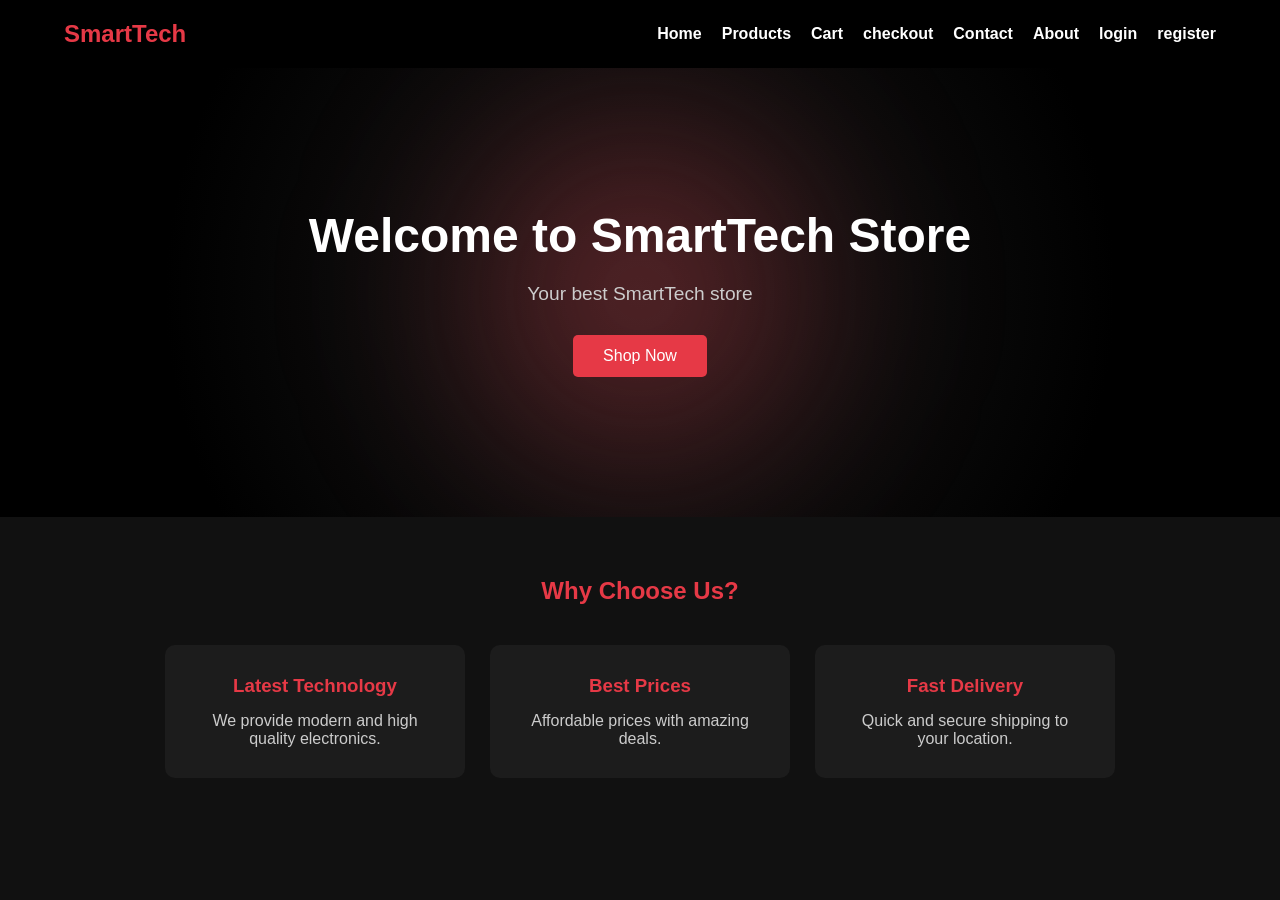
<file: index.html>
<!DOCTYPE html>
<html>
<head>
    <meta name="viewport" content="width=device-width, initial-scale=1.0">
    <title>SmartTech Home</title>
    <link rel="stylesheet" href="index.css">
</head>
<body>

<nav>
  <div class="nav-container">
      <h2>SmartTech</h2>
      <ul>
          <li><a href="index.html">Home</a></li>
          <li><a href="products.html">Products</a></li>
          <li><a href="cart.html">Cart</a></li>
          <li><a href="checkout.html">checkout</a></li>
          <li><a href="contact.html">Contact</a></li>
          <li><a href="about.html">About</a></li>
          <li><a href="login.html">login </a></li> 
          <li><a href="register.html">register</a></li>
      </ul>
  </div>
</nav>

<section class="hero">
    <h1>Welcome to SmartTech Store</h1>
    <p>Your best SmartTech store</p>
    <a href="products.html">
        <button>Shop Now</button>
    </a>
</section>

<section class="features">
    <h2>Why Choose Us?</h2>
    <div class="feature-grid">
        <div class="feature">
            <h3>Latest Technology</h3>
            <p>We provide modern and high quality electronics.</p>
        </div>
        <div class="feature">
            <h3>Best Prices</h3>
            <p>Affordable prices with amazing deals.</p>
        </div>
        <div class="feature">
            <h3>Fast Delivery</h3>
            <p>Quick and secure shipping to your location.</p>
        </div>
    </div>
</section>
</body>
</html>
</file>
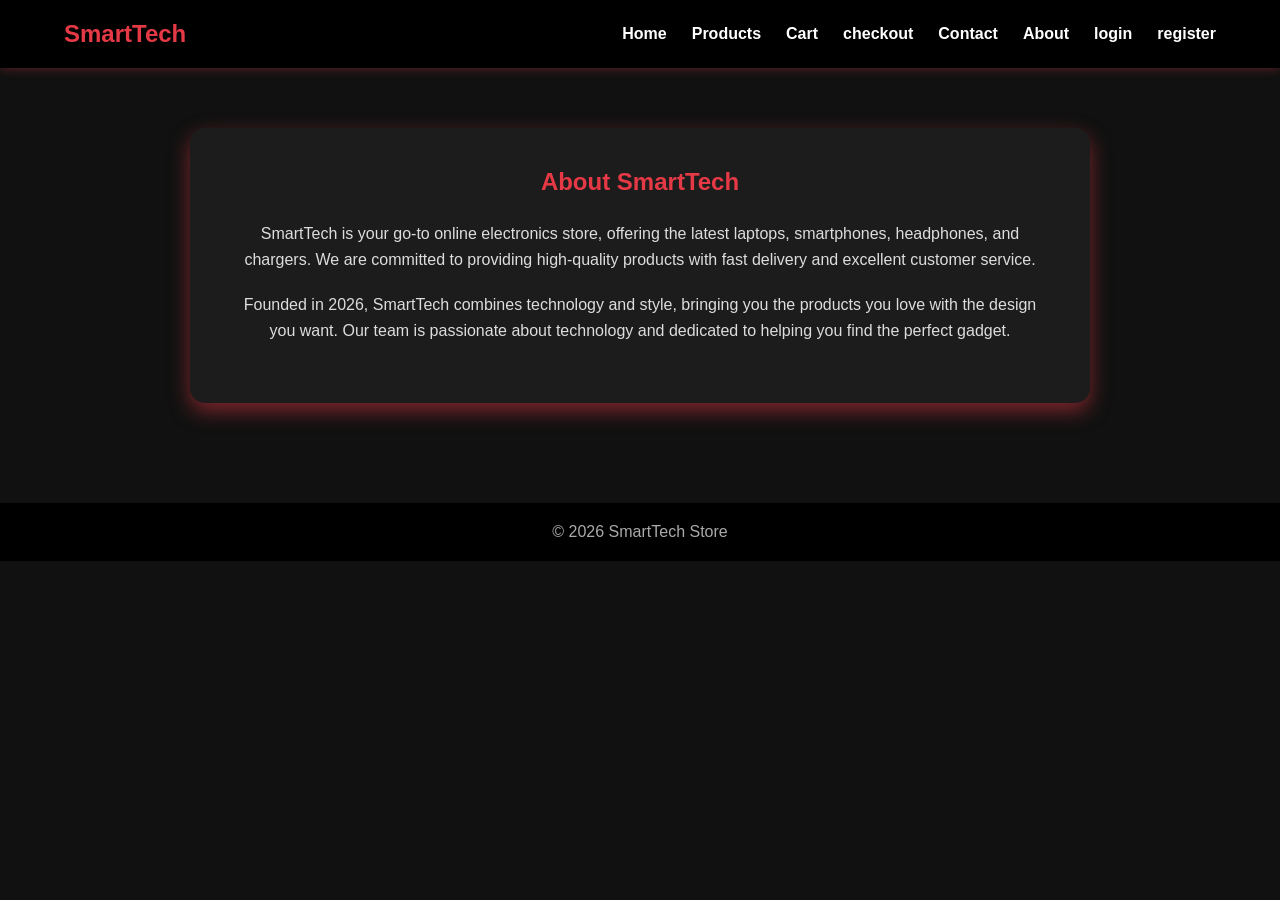
<file: about.html>
<!DOCTYPE html>
<html lang="en">
<head>
    <meta charset="UTF-8">
    <meta name="viewport" content="width=device-width, initial-scale=1.0">
    <title>About Us - SmartTech</title>
    <link rel="stylesheet" href="about.css">
</head>
<body>

<!-- NAVBAR -->
<nav>
  <div class="nav-container">
      <h2>SmartTech</h2>
      <ul>
          <li><a href="index.html">Home</a></li>
          <li><a href="products.html">Products</a></li>
          <li><a href="cart.html">Cart</a></li>
            <li><a href="checkout.html">checkout</a></li>
          <li><a href="contact.html">Contact</a></li>
          <li><a href="about.html">About</a></li>
           <li><a href="login.html">login </a></li> 
          <li><a href="register.html">register</a></li>
      </ul>
      </ul>
  </div>
</nav>

<!-- ABOUT SECTION -->
<section class="about-section">
    <h2>About SmartTech</h2>
    <p>SmartTech is your go-to online electronics store, offering the latest laptops, smartphones, headphones, and chargers. We are committed to providing high-quality products with fast delivery and excellent customer service.</p>
    <p>Founded in 2026, SmartTech combines technology and style, bringing you the products you love with the design you want. Our team is passionate about technology and dedicated to helping you find the perfect gadget.</p>
</section>

<!-- FOOTER -->
<footer>
    © 2026 SmartTech Store
</footer>

</body>
</html>
</file>
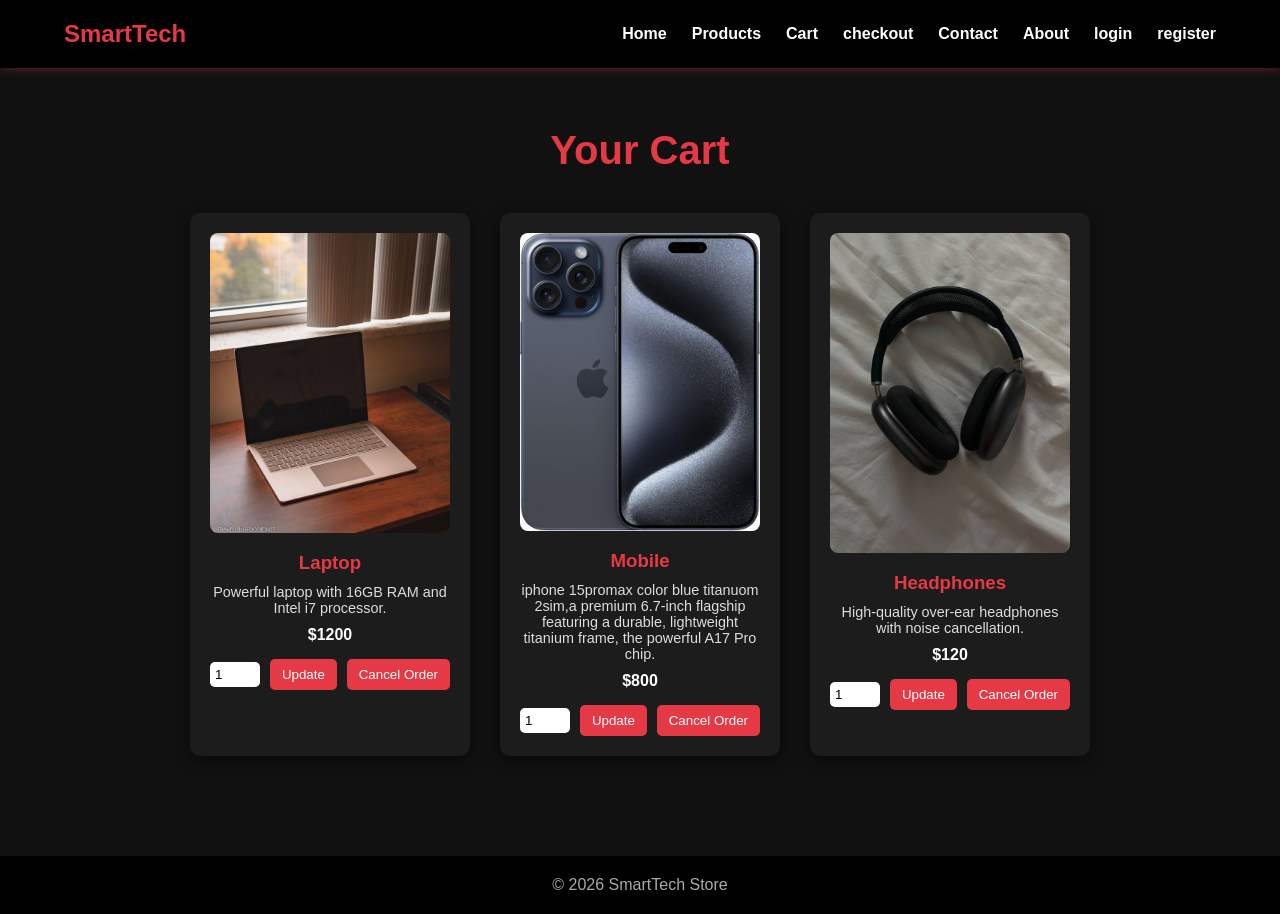
<file: cart.html>
<!DOCTYPE html>
<html lang="en">
<head>
<meta charset="UTF-8">
<meta name="viewport" content="width=device-width, initial-scale=1.0">
<title>Your Cart - SmartTech</title>
<link rel="stylesheet" href="cart.css">
</head>
<body>

<!-- NAVBAR -->
<nav>
  <div class="nav-container">
      <h2>SmartTech</h2>
      <ul>
          <li><a href="index.html">Home</a></li>
          <li><a href="products.html">Products</a></li>
          <li><a href="cart.html">Cart</a></li>
            <li><a href="checkout.html">checkout</a></li>
          <li><a href="contact.html">Contact</a></li>
          <li><a href="about.html">About</a></li>
           <li><a href="login.html">login </a></li> 
          <li><a href="register.html">register</a></li>
      </ul>
      </ul>
  </div>
</nav>

<!-- CART SECTION -->
<section class="cart-section">
    <h2>Your Cart</h2>
    <div class="cart-grid">

        <!-- Laptop -->
        <div class="cart-card">
            <img src="laptop.jpg" alt="Laptop">
            <h3>Laptop</h3>
            <p class="desc">Powerful laptop with 16GB RAM and Intel i7 processor.</p>
            <p class="price">$1200</p>
            <form>
                <input type="number" min="1" value="1">
                <button type="submit">Update</button>
                <button type="reset">Cancel Order</button>
            </form>
        </div>

        <!-- Mobile -->
        <div class="cart-card">
            <img src="mobile.jpg" alt="Mobile">
            <h3>Mobile</h3>
            <p class="desc">iphone 15promax color blue titanuom 2sim,a premium 6.7-inch flagship featuring a durable, lightweight titanium frame, the powerful A17 Pro chip.</p>
           
            <p class="price">$800</p>
            <form>
                <input type="number" min="1" value="1">
                <button type="submit">Update</button>
                <button type="reset">Cancel Order</button>
            </form>
        </div>

        <!-- Headphones -->
        <div class="cart-card">
            <img src="headphones.jpg" alt="Headphones">
            <h3>Headphones</h3>
            <p class="desc">High-quality over-ear headphones with noise cancellation.</p>
            <p class="price">$120</p>
            <form>
                <input type="number" min="1" value="1">
                <button type="submit">Update</button>
                <button type="reset">Cancel Order</button>
            </form>
        </div>

    </div>
</section>

<!-- FOOTER -->
<footer>
    © 2026 SmartTech Store
</footer>

</body>
</html>
</file>
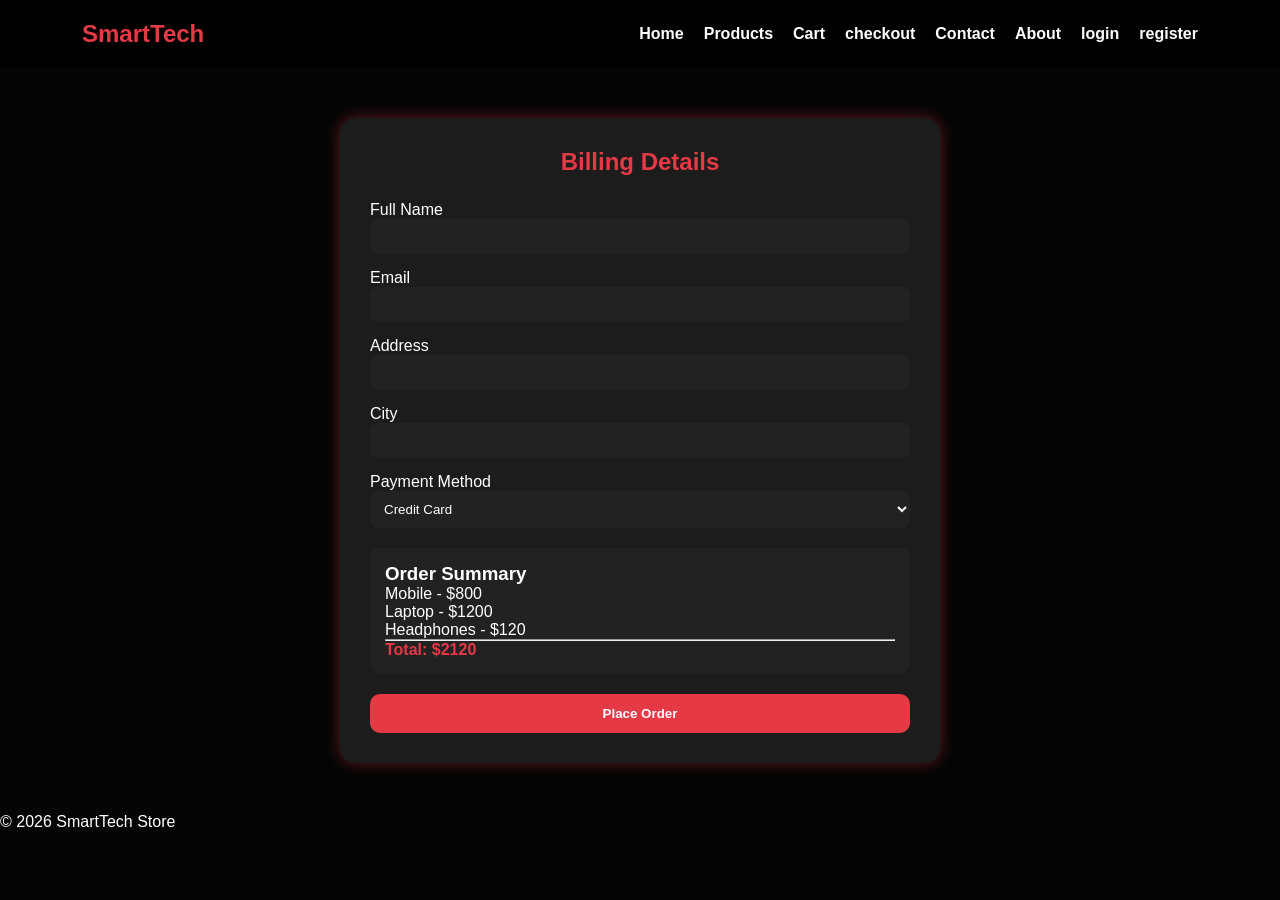
<file: checkout.html>
<!DOCTYPE html>
<html lang="en">
<head>
    <meta charset="UTF-8">
    <title>Checkout - SmartTech</title>
    <meta name="viewport" content="width=device-width, initial-scale=1.0">
    <link rel="stylesheet" href="checkout.css">
</head>
<body>

<nav>
  <div class="nav-container">
      <h2>SmartTech</h2>
      <ul>
          <li><a href="index.html">Home</a></li>
          <li><a href="products.html">Products</a></li>
          <li><a href="cart.html">Cart</a></li>
         <li><a href="checkout.html">checkout</a></li>
          <li><a href="contact.html">Contact</a></li>
          <li><a href="about.html">About</a></li>
           <li><a href="login.html">login </a></li> 
          <li><a href="register.html">register</a></li>
      </ul>
      </ul>
  </div>
</nav>

<section class="checkout-container">
    <h2>Billing Details</h2>

    <form class="checkout-form">

        <div class="input-group">
            <label>Full Name</label>
            <input type="text" required>
        </div>

        <div class="input-group">
            <label>Email</label>
            <input type="email" required>
        </div>

        <div class="input-group">
            <label>Address</label>
            <input type="text" required>
        </div>

        <div class="input-group">
            <label>City</label>
            <input type="text" required>
        </div>

        <div class="input-group">
            <label>Payment Method</label>
            <select required>
                <option>Credit Card</option>
                <option>Debit Card</option>
                <option>Cash on Delivery</option>
            </select>
        </div>

        <div class="order-summary">
            <h3>Order Summary</h3>
            <p>Mobile - $800</p>
            <p>Laptop - $1200</p>
            <p>Headphones - $120</p>
            <hr>
            <p class="total">Total: $2120</p>
        </div>

        <button type="submit" class="place-order">
            Place Order
        </button>

    </form>
</section>

<footer>
    © 2026 SmartTech Store
</footer>

</body>
</html>
</file>
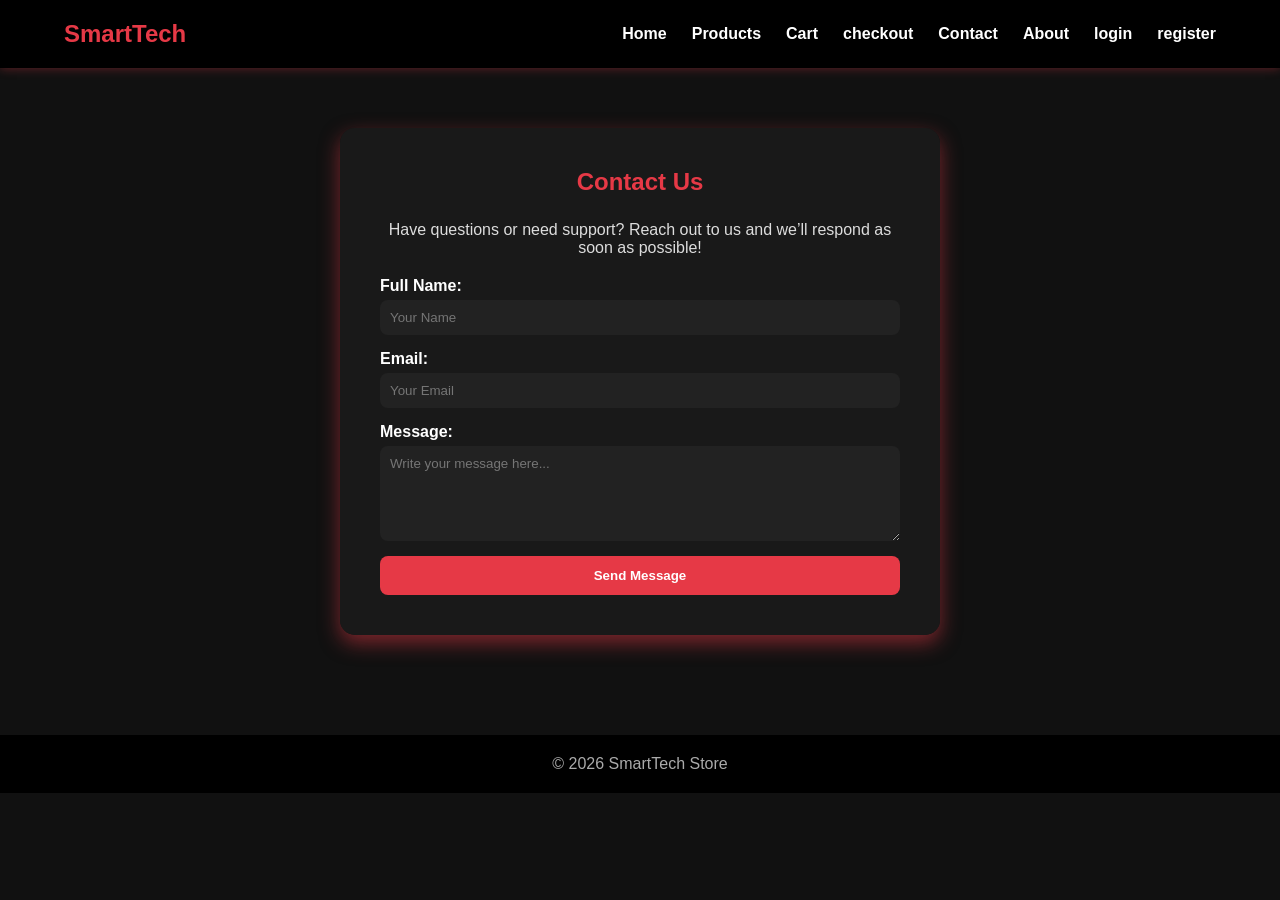
<file: contact.html>
<!DOCTYPE html>
<html lang="en">
<head>
    <meta charset="UTF-8">
    <meta name="viewport" content="width=device-width, initial-scale=1.0">
    <title>Contact Us - SmartTech</title>
    <link rel="stylesheet" href="contact.css">
</head>
<body>

<!-- NAVBAR -->
<nav>
  <div class="nav-container">
      <h2>SmartTech</h2>
      <ul>
          <li><a href="index.html">Home</a></li>
          <li><a href="products.html">Products</a></li>
          <li><a href="cart.html">Cart</a></li>
           <li><a href="checkout.html">checkout</a></li>
          <li><a href="contact.html">Contact</a></li>
          <li><a href="about.html">About</a></li>
           <li><a href="login.html">login </a></li> 
          <li><a href="register.html">register</a></li>
      </ul>
      </ul>
  </div>
</nav>

<!-- CONTACT SECTION -->
<section class="contact-section">
    <h2>Contact Us</h2>
    <p>Have questions or need support? Reach out to us and we’ll respond as soon as possible!</p>

    <form class="contact-form">
        <label for="name">Full Name:</label>
        <input type="text" id="name" placeholder="Your Name" required>

        <label for="email">Email:</label>
        <input type="email" id="email" placeholder="Your Email" required>

        <label for="message">Message:</label>
        <textarea id="message" rows="5" placeholder="Write your message here..." required></textarea>

        <button type="submit">Send Message</button>
    </form>
</section>

<!-- FOOTER -->
<footer>
    © 2026 SmartTech Store
</footer>

</body>
</html>
</file>
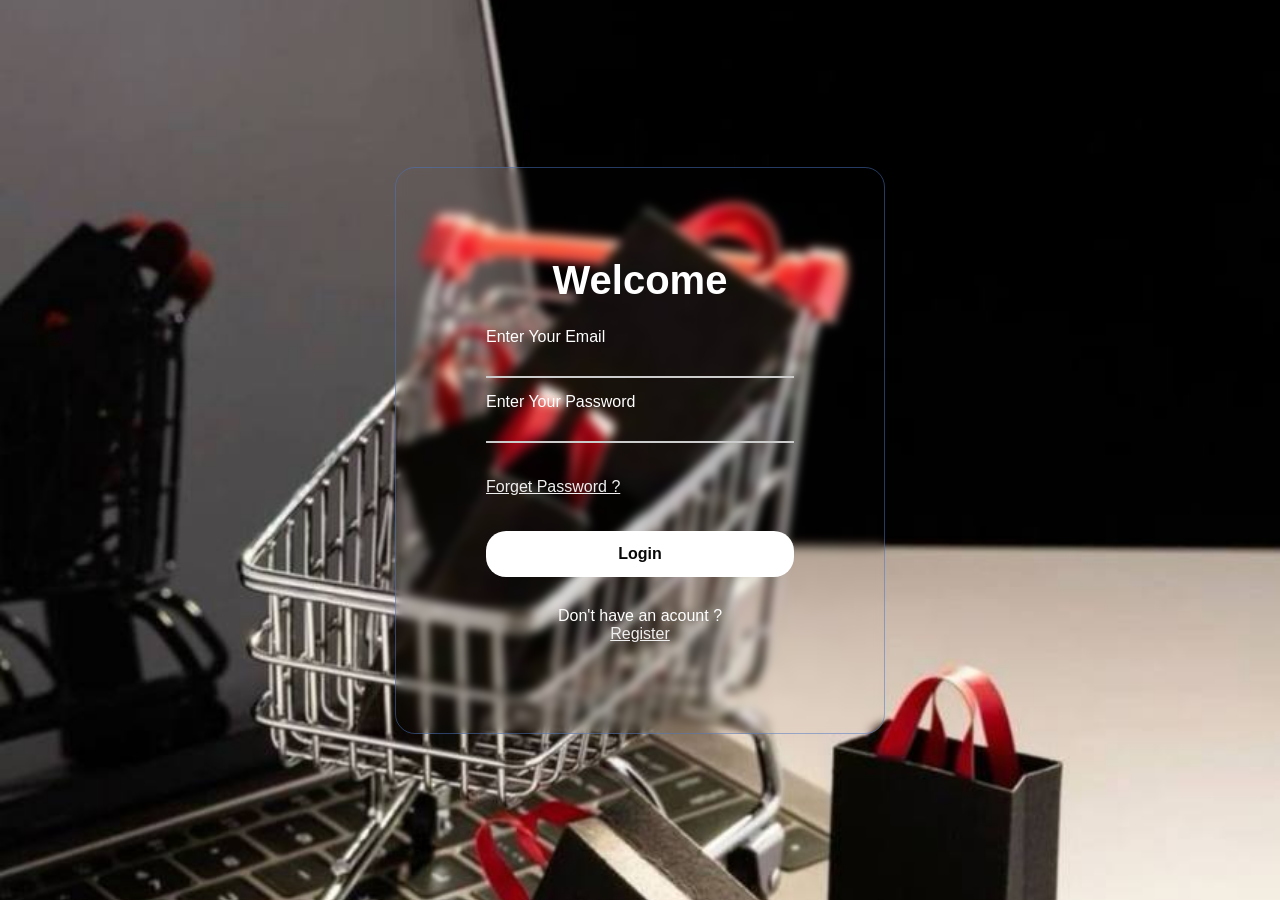
<file: login.html>
<html lang="en">
<head>
    <meta charset="UTF-8">
    <meta name="viewport" content="width=device-width, initial-scale=1.0">
    <link rel="stylesheet" href="style.css">
    <title>login</title>
</head>
<body>
   <div class ="wrapper" >
    <form action="index.html">
        <h2>Welcome</h2>
        <div class="input-field"> 
        <input type="email" required>
        <label >Enter Your Email </label>
    </div>
    <div class="input-field">
        <input type="password" required>
        <label>Enter Your Password</label>
    </div>
    
    <div class="forget">
       
        <a href="#" >Forget Password ?</a>
    </div>
    <button type="submit" >Login</button>
    <div class="register">
        <p>Don't have an acount ?</p>
        <a href="register.html" >Register</a>
    </div>
    </form>
   </div>
</body>
</html>




<!--<!DOCTYPE html>
<html>
<head>
    <meta name="viewport" content="width=device-width, initial-scale=1.0">
    <title>Login</title>
    <link rel="stylesheet" href="login.css">
</head>
<body>

<div class="form-container">
    <h2>Login</h2>

    <form action="index.html">
        <input type="email" placeholder="Email" required>
        <input type="password" placeholder="Password" required>

        <label>
            <input type="checkbox"> Remember Me
        </label>

        <a href="index.html" class="btn">Login</a>
    </form>

    <p>Don't have account? <a href="register.html">Register</a></p>
</div>

</body>
</html>-->
</file>
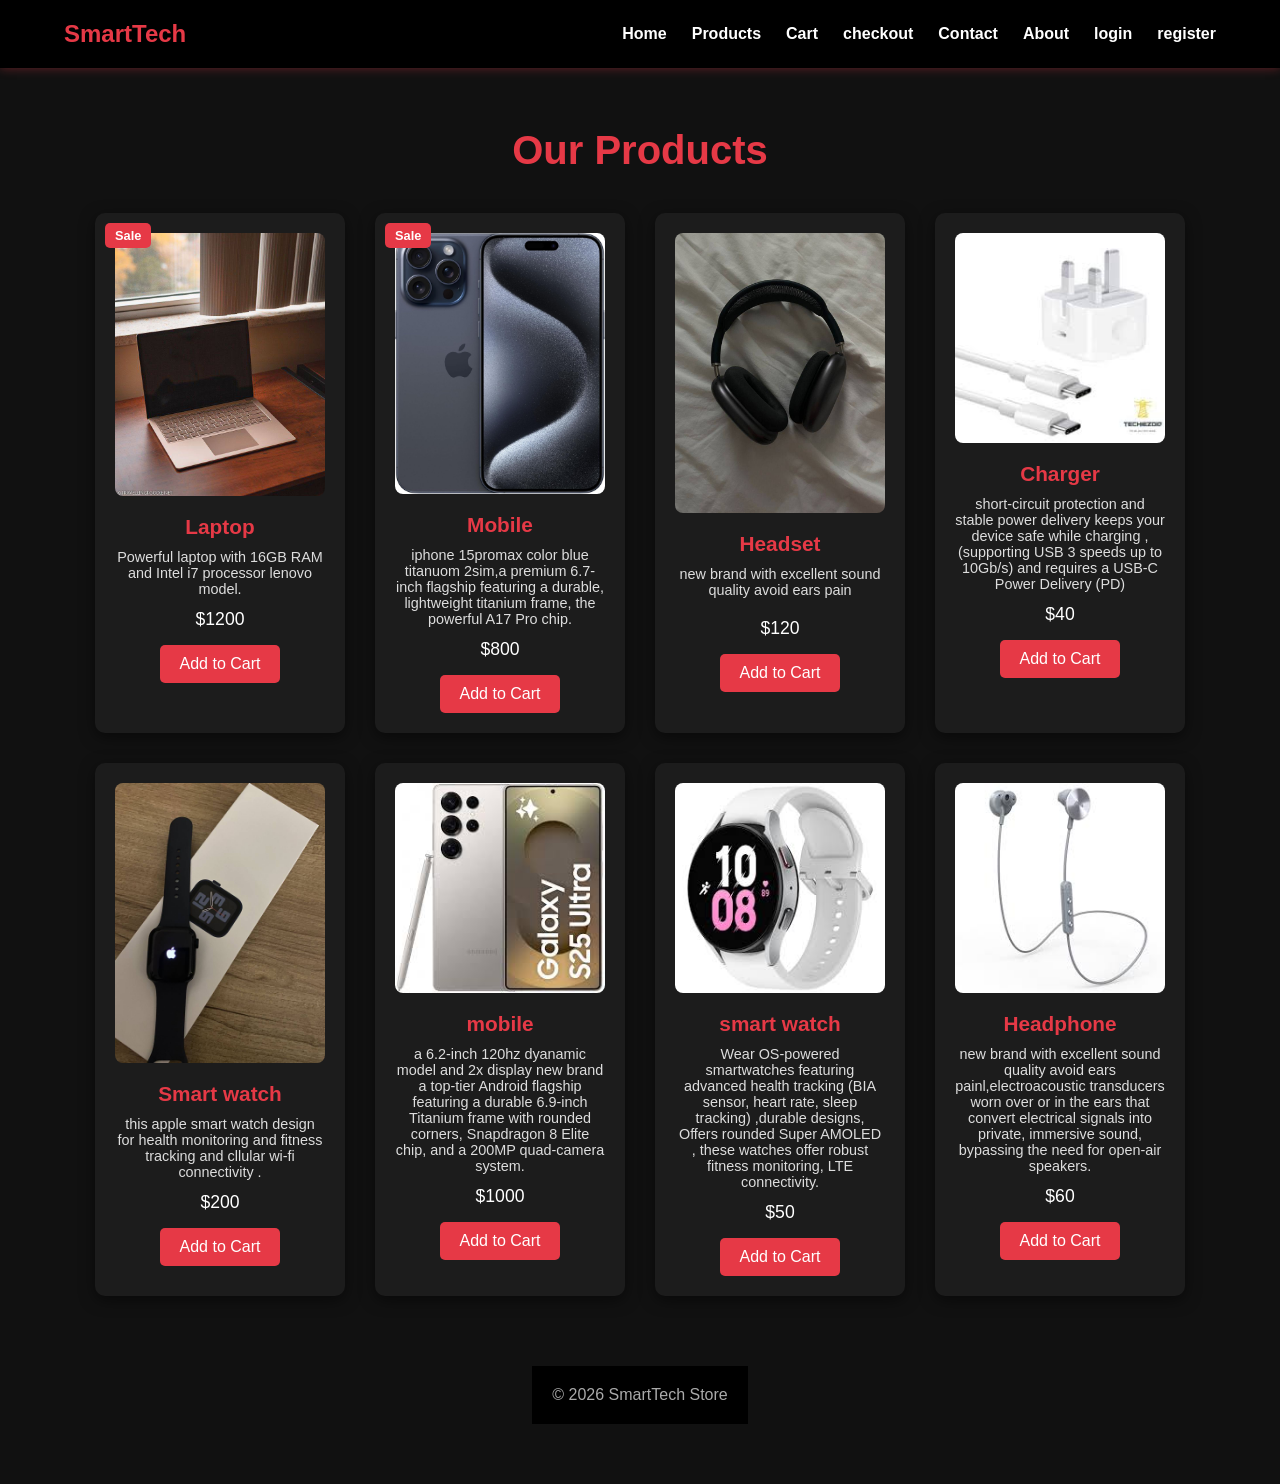
<file: products.html>
<!DOCTYPE html>
<html lang="en">
<head>
<meta charset="UTF-8">
<meta name="viewport" content="width=device-width, initial-scale=1.0">
<title>Products - SmartTech</title>
<link rel="stylesheet" href="products.css">
</head>
<body>

<!-- NAVBAR -->
<nav>
  <div class="nav-container">
      <h2>SmartTech</h2>
      <ul>
          <li><a href="index.html">Home</a></li>
          <li><a href="products.html">Products</a></li>
          <li><a href="cart.html">Cart</a></li>
          <li><a href="checkout.html">checkout</a></li>
          <li><a href="contact.html">Contact</a></li>
          <li><a href="about.html">About</a></li>
           <li><a href="login.html">login </a></li> 
          <li><a href="register.html">register</a></li>
      </ul>
      </ul>
  </div>
</nav>

<!-- PRODUCTS SECTION -->
<section class="products-section">
  <h2>Our Products</h2>
  <div class="products-grid">

   <!-- Laptop -->
<div class="card">
    <div class="badge">Sale</div>
    <img src="laptop.jpg" alt="Laptop">
    <h3>Laptop</h3>
    <p class="desc">Powerful laptop with 16GB RAM and Intel i7 processor lenovo model.</p>
   
    <p>$1200</p>
    <form action="cart.html">
        <input type="hidden" name="product" value="Laptop">
        <input type="hidden" name="price" value="800">
        <button type="submit">Add to Cart</button>
    </form>
</div>

<!-- Mobile -->
<div class="card">
    <div class="badge">Sale</div>
    <img src="mobile.jpg" alt="Mobile">
    <h3>Mobile</h3>
    <p class="desc">iphone 15promax color blue titanuom 2sim,a premium 6.7-inch flagship featuring a durable, lightweight titanium frame, the powerful A17 Pro chip.</p>
    <p>$800</p>
    <form action="cart.html">
        <input type="hidden" name="product" value="Mobile">
        <input type="hidden" name="price" value="600">
        <button type="submit">Add to Cart</button>
    </form>
</div>

<!-- Headphones -->
<div class="card">
    <img src="headphones.jpg" alt="Headphones">
    <h3>Headset</h3>
    <p class="desc">new brand with excellent sound quality avoid ears pain</p>
    <p>$120</p>
    <form action="cart.html">
        <input type="hidden" name="product" value="Headphones">
        <input type="hidden" name="price" value="120">
        <button type="submit">Add to Cart</button>
    </form>
</div>

<!-- Charger -->
<div class="card">
    <img src="charger.jpg" alt="Charger">
    <h3>Charger</h3>
    <p class="desc">short-circuit protection and stable power delivery keeps your device safe while charging ,(supporting USB 3 speeds up to 10Gb/s) and requires a USB-C Power Delivery (PD)</p>
    <p>$40</p>
    <form action="cart.html">
        <input type="hidden" name="product" value="Charger">
        <input type="hidden" name="price" value="40">
        <button type="submit">Add to Cart</button>
    </form>
</div>

<div class="card">
    <img src="watch.jpg" alt="watch">
    <h3>Smart watch</h3>
    <p class="desc">this apple smart watch design for health monitoring and fitness tracking and cllular wi-fi connectivity .</p>
    <p>$200</p>
    <form action="cart.html">
        <input type="hidden" name="product" value="watchr">
        <input type="hidden" name="price" value="40">
        <button type="submit">Add to Cart</button>
    </form>
</div>



<div class="card">
    <img src="galaxy.jpg" alt="galaxy">
    <h3>mobile</h3>
     <p class="desc">a 6.2-inch 120hz dyanamic model and 2x display new brand a top-tier Android flagship featuring a durable 6.9-inch Titanium frame with rounded corners, Snapdragon 8 Elite chip, and a 200MP quad-camera system.</p>
    <p>$1000</p>
    <form action="cart.html">
        <input type="hidden" name="product" value="galaxy">
        <input type="hidden" name="price" value="40">
        <button type="submit">Add to Cart</button>
    </form>
</div>

<div class="card">
    <img src="smartwatch.jpg" alt="smartwatch">
    <h3>smart watch</h3>
     <p class="desc">Wear OS-powered smartwatches featuring advanced health tracking (BIA sensor, heart rate, sleep tracking) ,durable designs, Offers rounded Super AMOLED , these watches offer robust fitness monitoring, LTE connectivity.</p>
    <p>$50</p>
    <form action="cart.html">
        <input type="hidden" name="product" value="smartwatch">
        <input type="hidden" name="price" value="40">
        <button type="submit">Add to Cart</button>
    </form>
</div>

<div class="card">
    <img src="smartheadphones.jpg" alt="smartheadphones">
    <h3>Headphone</h3>
     <p class="desc">new brand with excellent sound quality avoid ears painl,electroacoustic transducers worn over or in the ears that convert electrical signals into private, immersive sound, bypassing the need for open-air speakers.</p>
    <p>$60</p>




    <form action="cart.html">
        <input type="hidden" name="product" value="smartheadphones">
        <input type="hidden" name="price" value="40">
        <button type="submit">Add to Cart</button>
    </form>
</div>






<!-- FOOTER -->
<footer>
    © 2026 SmartTech Store
</footer>

</body>
</html>
</file>
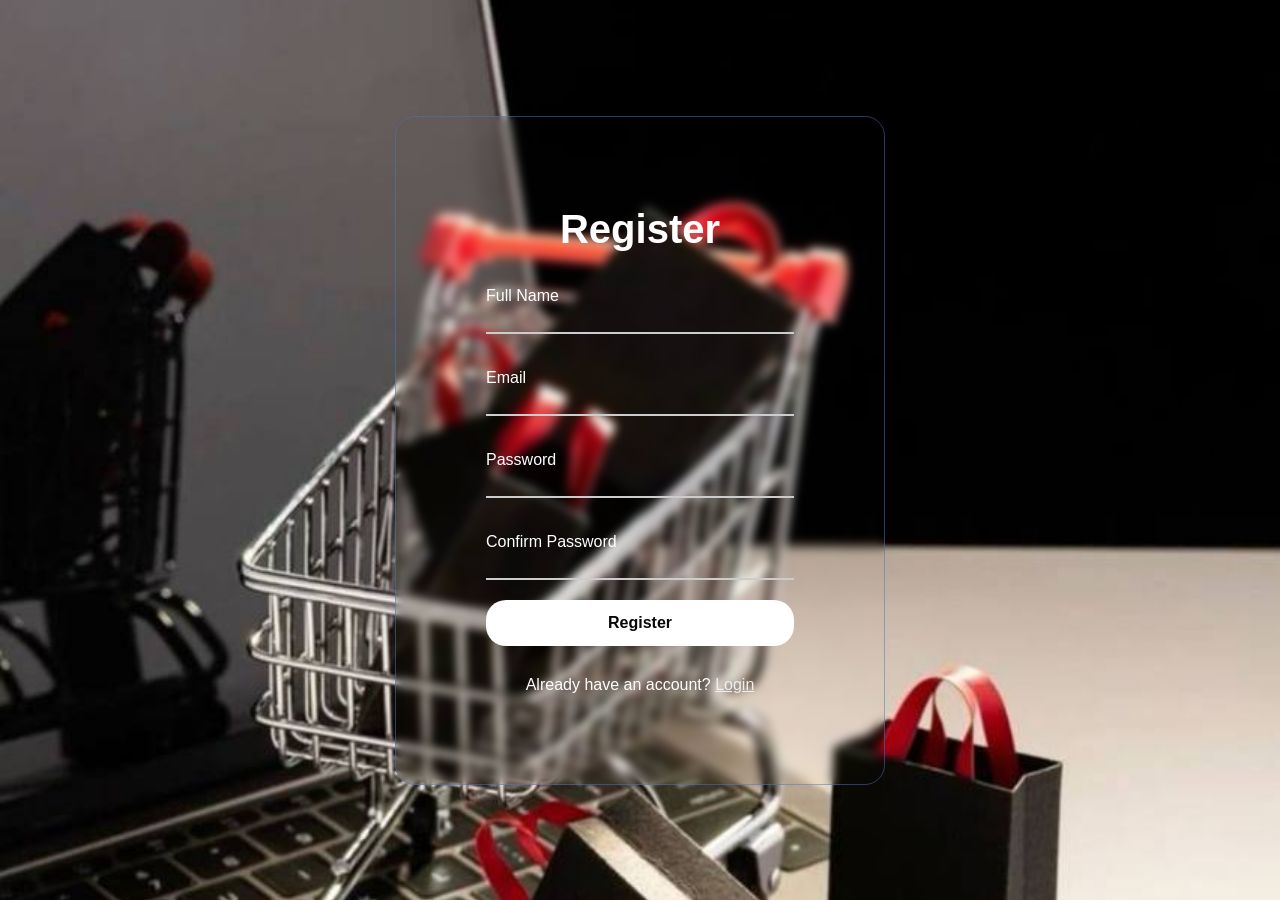
<file: register.html>
<!DOCTYPE html>
<html lang="en">
<head>
    <meta charset="UTF-8">
    <title>Register</title>
    <meta name="viewport" content="width=device-width, initial-scale=1.0">
    <link rel="stylesheet" href="register.css">
</head>
<body>

<div class="wrapper">
    <form action="index.html">
        <h2>Register</h2>

        <div class="input-field">
            <input type="text" required>
            <label>Full Name</label>
        </div>

        <div class="input-field">
            <input type="email" required>
            <label>Email</label>
        </div>

        <div class="input-field">
            <input type="password" required>
            <label>Password</label>
        </div>

        <div class="input-field">
            <input type="password" required>
            <label>Confirm Password</label>
        </div>

        <button type="submit">Register</button>

        <div class="register">
            <p>Already have an account?
                <a href="login.html">Login</a>
            </p>
        </div>

    </form>
</div>

</body>
</html>
</file>
<file: index.css>
*{
    margin: 0;
    padding: 0;
    box-sizing: border-box;
    font-family: 'Segoe UI', sans-serif;
}

body{
    background-color: #111;
    color: white;
}

/* NAVBAR */
nav{
    background-color: #000;
    padding: 20px 0;
    box-shadow: 0 0 10px rgba(230,57,70,0.4);
}

.nav-container{
    width: 90%;
    max-width: 1200px;
    margin: auto;
    display: flex;
    justify-content: space-between;
    align-items: center;
}

nav h2{
    color: #e63946;
}

nav ul{
    list-style: none;
    display: flex;
    gap: 20px;
}

nav ul li a{
    text-decoration: none;
    color: white;
    font-weight: bold;
}

nav ul li a:hover{
    color: #e63946;
}

/* HERO */
.hero{
    text-align: center;
    padding: 140px 20px;
    background: radial-gradient(circle at center, #1a1a1a 0%, #000 70%);
    position: relative;
    overflow: hidden;
}

.hero::after{
    content: "";
    position: absolute;
    width: 500px;
    height: 500px;
    background: radial-gradient(circle, rgba(230,57,70,0.4), transparent 70%);
    top: 50%;
    left: 50%;
    transform: translate(-50%, -50%);
    filter: blur(80px);
    z-index: 0;
}

.hero h1,
.hero p,
.hero a{
    position: relative;
    z-index: 1;
}

.hero h1{
    font-size: 3rem;
    margin-bottom: 20px;
}

.hero p{
    font-size: 1.2rem;
    margin-bottom: 30px;
    color: #ccc;
}

.hero button{
    background: #e63946;
    color: white;
    padding: 12px 30px;
    border: none;
    border-radius: 5px;
    font-size: 16px;
    cursor: pointer;
}

.hero button:hover{
    background: #b71c1c;
}

/* FEATURES */
.features{
    padding: 60px 20px;
    text-align: center;
}

.features h2{
    color: #e63946;
    margin-bottom: 40px;
}

.feature-grid{
    display: flex;
    flex-wrap: wrap;
    justify-content: center;
    gap: 25px;
}

.feature{
    background: #1c1c1c;
    width: 300px;
    padding: 30px;
    border-radius: 10px;
}

.feature h3{
    margin-bottom: 15px;
    color: #e63946;
}

.feature p{
    color: #ccc;
}

/* FOOTER */
footer{
    background: #000;
    color: #aaa;
    text-align: center;
    padding: 20px;
    margin-top: 50px;
}

/* RESPONSIVE */
@media (max-width: 768px){

    .nav-container{
        flex-direction: column;
        gap: 20px;
    }

    nav ul{
        flex-direction: column;
        text-align: center;
        gap: 15px;
    }

    .hero{
        padding: 90px 20px;
    }

    .hero h1{
        font-size: 2rem;
    }

    .hero p{
        font-size: 1rem;
    }

    .feature{
        width: 100%;
        max-width: 350px;
    }
}

@media (max-width: 480px){

    nav h2{
        font-size: 22px;
    }

    .hero h1{
        font-size: 1.7rem;
    }

    .hero button{
        width: 100%;
        max-width: 250px;
    }
}
</file>
<file: about.css>
/* ABOUT PAGE STYLE */
*{
    margin: 0;
    padding: 0;
    box-sizing: border-box;
    font-family: 'Segoe UI', sans-serif;
}

body{
    background-color: #111;
    color: #fff;
    min-height: 100vh;
    display: flex;
    flex-direction: column;
}

/* NAVBAR */
nav{
    background-color: #000;
    padding: 20px 0;
    box-shadow: 0 0 10px rgba(230,57,70,0.4);
}

nav .nav-container{
    width: 90%;
    max-width: 1200px;
    margin: auto;
    display: flex;
    justify-content: space-between;
    align-items: center;
}

nav h2{
    color: #e63946;
}

nav ul{
    list-style: none;
    display: flex;
}

nav ul li{
    margin-left: 25px;
}

nav ul li a{
    text-decoration: none;
    color: white;
    font-weight: bold;
    transition: 0.3s;
}

nav ul li a:hover{
    color: #e63946;
}

/* ABOUT SECTION */
.about-section{
    width: 90%;
    max-width: 900px;
    margin: 60px auto;
    background-color: #1c1c1c;
    padding: 40px;
    border-radius: 15px;
    box-shadow: 0 8px 20px rgba(230,57,70,0.5);
    text-align: center;
}

.about-section h2{
    color: #e63946;
    margin-bottom: 25px;
}

.about-section p{
    line-height: 1.6;
    color: #ddd;
    margin-bottom: 20px;
}

/* FOOTER */
footer{
    background: #000;
    color: #aaa;
    text-align: center;
    padding: 20px;
    margin-top: 40px;
}


/* RESPONSIVE FOR TABLET */
@media (max-width: 992px){
    nav .nav-container{
        flex-direction: column;
        gap: 20px;
    }

    nav ul{
        flex-wrap: wrap;
        justify-content: center;
        gap: 15px;
    }

    nav ul li{
        margin-left: 0;
    }
}

/* RESPONSIVE FOR MOBILE */
@media (max-width: 768px){
    nav ul{
        flex-direction: column;
        align-items: center;
    }

    .about-section{
        width: 90%;
        padding: 30px;
        margin: 40px auto;
    }

    .about-section h2{
        font-size: 2rem;
    }
}

/* VERY SMALL MOBILE */
@media (max-width: 480px){
    .about-section{
        width: 95%;
        padding: 20px;
        margin: 30px auto;
    }

    .about-section h2{
        font-size: 1.6rem;
    }

    .about-section p{
        font-size: 0.95rem;
    }
}
</file>
<file: cart.css>
/* RESET */
*{
    margin: 0;
    padding: 0;
    box-sizing: border-box;
    font-family: 'Segoe UI', sans-serif;
}

/* BODY */
body{
    background-color: #111;
    color: white;
}

/* NAVBAR */
nav{
    background-color: #000;
    padding: 20px 0;
    box-shadow: 0 0 10px rgba(230,57,70,0.4);
}

nav .nav-container{
    width: 90%;
    max-width: 1200px;
    margin: auto;
    display: flex;
    justify-content: space-between;
    align-items: center;
}

nav h2{
    color: #e63946;
}

nav ul{
    list-style: none;
    display: flex;
}

nav ul li{
    margin-left: 25px;
}

nav ul li a{
    text-decoration: none;
    color: white;
    font-weight: bold;
    transition: 0.3s;
}

nav ul li a:hover{
    color: #e63946;
}

/* CART SECTION */
.cart-section{
    padding: 60px 20px;
    text-align: center;
}

.cart-section h2{
    color: #e63946;
    margin-bottom: 40px;
    font-size: 2.5rem;
}

/* CART GRID */
.cart-grid{
    display: flex;
    flex-wrap: wrap;
    justify-content: center;
    gap: 30px;
}

/* CART CARD */
.cart-card{
    background-color: #1c1c1c;
    width: 280px;
    padding: 20px;
    border-radius: 10px;
    text-align: center;
    box-shadow: 0 4px 15px rgba(0,0,0,0.5);
    transition: transform 0.3s, box-shadow 0.3s;
}

.cart-card img{
    width: 100%;
    border-radius: 8px;
    margin-bottom: 15px;
}

.cart-card h3{
    color: #e63946;
    margin-bottom: 10px;
}

.cart-card .desc{
    color: #ddd;
    font-size: 0.9rem;
    margin-bottom: 10px;
}

.cart-card .price{
    color: #fff;
    font-weight: bold;
    margin-bottom: 15px;
}

/* FORM BUTTONS */
.cart-card form{
    display: flex;
    justify-content: space-between;
    align-items: center;
    gap: 5px;
}

.cart-card input[type="number"]{
    width: 50px;
    padding: 5px;
    border-radius: 5px;
    border: none;
}

.cart-card button{
    background: #e63946;
    color: #fff;
    border: none;
    padding: 8px 12px;
    border-radius: 5px;
    cursor: pointer;
    transition: all 0.3s ease;
}

.cart-card button:hover{
    background: #b71c1c;
    transform: translateY(-2px);
}

/* CARD HOVER EFFECT */
.cart-card:hover{
    transform: translateY(-5px);
    box-shadow: 0 8px 25px rgba(230,57,70,0.5);
}

/* FOOTER */
footer{
    background: #000;
    color: #aaa;
    text-align: center;
    padding: 20px;
    margin-top: 40px;
}

/* RESPONSIVE */
@media(max-width: 768px){
    .cart-grid{
        flex-direction: column;
        align-items: center;
    }

    .cart-card form{
        flex-direction: column;
        gap: 8px;
    }
}
/* RESPONSIVE FOR TABLET */
@media (max-width: 992px){
    nav .nav-container{
        flex-direction: column;
        gap: 20px;
    }

    nav ul{
        flex-wrap: wrap;
        justify-content: center;
        gap: 15px;
    }

    nav ul li{
        margin-left: 0;
    }

    .cart-card{
        width: 300px;
    }
}

/* RESPONSIVE FOR MOBILE */
@media (max-width: 768px){
    nav ul{
        flex-direction: column;
        align-items: center;
    }

    nav ul li{
        margin-left: 0;
    }

    .cart-section h2{
        font-size: 2rem;
    }

    .cart-grid{
        flex-direction: column;
        align-items: center;
    }

    .cart-card{
        width: 90%;
        max-width: 350px;
    }

    .cart-card img{
        width: 100%;
        height: auto;
    }

    .cart-card form{
        flex-direction: column;
        gap: 10px;
    }

    .cart-card input[type="number"]{
        width: 100%;
        max-width: 120px;
    }

    .cart-card button{
        width: 100%;
    }
}

/* VERY SMALL MOBILE */
@media (max-width: 480px){
    .cart-section{
        padding: 40px 10px;
    }

    .cart-section h2{
        font-size: 1.7rem;
    }

    .cart-card{
        width: 100%;
        padding: 15px;
    }
}
</file>
<file: checkout.css>
*{
    margin:0;
    padding:0;
    box-sizing:border-box;
    font-family:'Segoe UI', sans-serif;
}

body{
    background:#050505;
    color:#fff;
}

/* NAVBAR */
nav{
    background:#000;
    padding:20px;
}

.nav-container{
    width:90%;
    margin:auto;
    display:flex;
    justify-content:space-between;
    align-items:center;
}

nav h2{
    color:#e63946;
}

nav ul{
    list-style:none;
    display:flex;
    gap:20px;
}

nav ul a{
    text-decoration:none;
    color:#fff;
    font-weight:bold;
}

nav ul a:hover{
    color:#e63946;
}

/* CHECKOUT */
.checkout-container{
    width:90%;
    max-width:600px;
    margin:50px auto;
    background:#1c1c1c;
    padding:30px;
    border-radius:15px;
    box-shadow:0 0 15px rgba(230,57,70,0.4);
}

.checkout-container h2{
    text-align:center;
    color:#e63946;
    margin-bottom:25px;
}

.input-group{
    margin-bottom:15px;
    display:flex;
    flex-direction:column;
}

.input-group input,
.input-group select{
    padding:10px;
    border:none;
    border-radius:8px;
    background:#222;
    color:#fff;
}

.order-summary{
    margin-top:20px;
    background:#222;
    padding:15px;
    border-radius:10px;
}

.total{
    color:#e63946;
    font-weight:bold;
}

.place-order{
    width:100%;
    padding:12px;
    margin-top:20px;
    background:#e63946;
    border:none;
    border-radius:10px;
    color:#fff;
    font-weight:bold;
    cursor:pointer;
}

.place-order:hover{
    background:#b71c1c;
}

/* RESPONSIVE */

/* RESPONSIVE FOR TABLET */
@media (max-width: 992px){
    .nav-container{
        flex-direction: column;
        gap: 20px;
    }

    nav ul{
        flex-wrap: wrap;
        justify-content: center;
        gap: 15px;
    }
}

/* RESPONSIVE FOR MOBILE */
@media (max-width: 768px){
    nav ul{
        flex-direction: column;
        align-items: center;
    }

    .checkout-container{
        width: 90%;
        padding: 25px;
        margin: 40px auto;
    }

    .checkout-container h2{
        font-size: 2rem;
    }
}

/* VERY SMALL MOBILE */
@media (max-width: 480px){
    .checkout-container{
        width: 95%;
        padding: 20px;
        margin: 30px auto;
    }

    .checkout-container h2{
        font-size: 1.6rem;
    }

    .input-group input,
    .input-group select{
        font-size: 15px;
    }

    .place-order{
        font-size: 15px;
    }
}
</file>
<file: contact.css>
/* CONTACT PAGE STYLE */
*{
    margin: 0;
    padding: 0;
    box-sizing: border-box;
    font-family: 'Segoe UI', sans-serif;
}

body{
    background-color: #111;
    color: #fff;
    min-height: 100vh;
    display: flex;
    flex-direction: column;
}

/* NAVBAR */
nav{
    background-color: #000;
    padding: 20px 0;
    box-shadow: 0 0 10px rgba(230,57,70,0.4);
}

nav .nav-container{
    width: 90%;
    max-width: 1200px;
    margin: auto;
    display: flex;
    justify-content: space-between;
    align-items: center;
}

nav h2{
    color: #e63946;
}

nav ul{
    list-style: none;
    display: flex;
}

nav ul li{
    margin-left: 25px;
}

nav ul li a{
    text-decoration: none;
    color: white;
    font-weight: bold;
    transition: 0.3s;
}

nav ul li a:hover{
    color: #e63946;
}

/* CONTACT SECTION */
.contact-section{
    width: 90%;
    max-width: 600px;
    margin: 60px auto;
    background-color: rgba(28,28,28,0.8);
    padding: 40px;
    border-radius: 15px;
    box-shadow: 0 8px 20px rgba(230,57,70,0.5);
    text-align: center;
}

.contact-section h2{
    color: #e63946;
    margin-bottom: 25px;
}

.contact-section p{
    color: #ddd;
    margin-bottom: 20px;
}

/* CONTACT FORM */
.contact-form{
    display: flex;
    flex-direction: column;
}

.contact-form label{
    font-weight: bold;
    margin-bottom: 5px;
    text-align: left;
    color: #fff;
}

.contact-form input, .contact-form textarea{
    padding: 10px;
    margin-bottom: 15px;
    border-radius: 8px;
    border: none;
    background-color: #222;
    color: #fff;
}

.contact-form button{
    padding: 12px;
    border-radius: 8px;
    border: none;
    background-color: #e63946;
    color: #fff;
    font-weight: bold;
    cursor: pointer;
    transition: 0.3s;
}

.contact-form button:hover{
    background-color: #b71c1c;
}

/* FOOTER */
footer{
    background: #000;
    color: #aaa;
    text-align: center;
    padding: 20px;
    margin-top: 40px;
}

/* RESPONSIVE */
/* RESPONSIVE FOR TABLET */
@media (max-width: 992px){
    nav .nav-container{
        flex-direction: column;
        gap: 20px;
    }

    nav ul{
        flex-wrap: wrap;
        justify-content: center;
        gap: 15px;
    }

    nav ul li{
        margin-left: 0;
    }
}

/* RESPONSIVE FOR MOBILE */
@media (max-width: 768px){
    nav ul{
        flex-direction: column;
        align-items: center;
    }

    .contact-section{
        width: 90%;
        padding: 30px;
        margin: 40px auto;
    }

    .contact-section h2{
        font-size: 2rem;
    }
}

/* VERY SMALL MOBILE */
@media (max-width: 480px){
    .contact-section{
        width: 95%;
        padding: 20px;
        margin: 30px auto;
    }

    .contact-section h2{
        font-size: 1.6rem;
    }

    .contact-section p{
        font-size: 0.95rem;
    }

    .contact-form input,
    .contact-form textarea{
        font-size: 15px;
    }

    .contact-form button{
        font-size: 15px;
    }
}
</file>
<file: style.css>
*
 {
    margin: 0;
    padding: 0;
    box-sizing: border-box;
    font-family: Arial, sans-serif;
}

body {
    background: #1c1c1c; /* dark background */
    color: #ffffff;
}

/* NAVBAR */


/* FORM CONTAINER */
.form-container {
    width: 350px;
    margin: 60px auto;
    background: #222222; /* dark card */
    padding: 25px;
    border-radius: 10px;
    box-shadow: 0 5px 15px rgba(0,0,0,0.5);
    body::before
{
content: "";
position: absolute;
width: 100%;
height: 100%;
background: url("img1.webp"),#eae5e5;
background-position: center;
background-size: cover;
z-index: -1;

}
}



input, select, textarea {
    width: 100%;
    padding: 5px;
    margin: 5px 0;
    border: 1px solid #444444;
    border-radius: 5px;
    background: #1c1c1c;
    color: #ffffff;
}


button:hover {
    background: #b71c1c; /* darker red hover */
}



/* Tablet */
@media (max-width: 992px) {
    .products {
        grid-template-columns: repeat(2, 1fr);
    }

    .form-container {
        width: 80%;
    }

    nav {
        flex-direction: column;
        text-align: center;
    }
}

/* Mobile */
@media (max-width: 600px) {
    .products {
        grid-template-columns: 1fr;
    }

    nav {
        flex-direction: column;
    }

    nav a {
        display: block;
        margin: 5px 0;
    }

    .form-container {
        width: 95%;
        margin: 30px auto;
    }

    button {
        padding: 12px;
    }
}

.btn-login:hover {
    background: #bc3030;      /* darker red on hover */
}
*{
    margin: 0;
    padding: 0;
    box-sizing: border-box;
    font-family: sans-serif;
}
body
{
width: 100%;
display: flex;
align-items: center;
justify-content: center;
min-height: 100vh;
padding: 0 10px;
color: white;

}
body::before
{
content: "";
position: absolute;
width: 100%;
height: 100%;
background: url("background.jpg"),#ffffff;
background-position: center;
background-size: cover;
z-index: -1;
}
.wrapper{
    width: 490px;
    border-radius: 20px;
    padding: 90px;
    text-align: center;
    border: 1px solid #4c77c280;
    backdrop-filter: blur(5px);


}
form{
    display: flex;
    flex-direction: column;
}
h2{
    font-size: 2.5rem;
    margin-bottom: 20px;
    color: #fff;
}
.input-field{
    position: relative;
    border-bottom: 2px solid #ccc;
    margin: 10px 0;

}
.input-field label{
    position: absolute;
    color: #fff;
    top: 10%;
    left: 0;
    transform: translateY(-50%);
    font-size: 16px;
    pointer-events: none;
    transition: 0.15s ease;

}
.input-field input{
    width: 100%;
    height: #fff;
    background: transparent;
    border: none;
    outline: none;
    font-size: 20px;

}
.input-field input:focus~label,
.input-field input:valid~label{
    font-size: 0.8rem;
    top: 10px;
    transform: translateY(-120%);

}
.forget{
    display:flex;
    align-items: center;
    justify-content: space-between;
    margin: 25px 0 35px 0;
    color: #fff;
}
#remember{
    accent-color: #fff;

}
.forget label {
    display: flex;
    align-items:center;

}
.forget label p{
    margin-left: 8px;
}
.wrapper a{
    color: #efefef;
    text-decoration: underline;
}
button{
  
    background:#fff;
    color:#080808;
    font-weight: 600;
    border:none;
    padding:12px 20px;
    border-radius:20px;
    font-size:16px;
    border:2px solid transparent;
    transition:0.3s ease;
    cursor: pointer;

}
.register{
    text-align: center;
    margin-top:30px;
    color:#fff;
     
}
</file>
<file: products.css>
/* RESET */
*{
    margin: 0;
    padding: 0;
    box-sizing: border-box;
    font-family: 'Segoe UI', sans-serif;
}

/* BODY */
body{
    background-color: #111;
    color: white;
}

/* NAVBAR */
nav{
    background-color: #000;
    padding: 20px 0;
    box-shadow: 0 0 10px rgba(230,57,70,0.4);
}

nav .nav-container{
    width: 90%;
    max-width: 1200px;
    margin: auto;
    display: flex;
    justify-content: space-between;
    align-items: center;
}

nav h2{
    color: #e63946;
}

nav ul{
    list-style: none;
    display: flex;
}

nav ul li{
    margin-left: 25px;
}

nav ul li a{
    text-decoration: none;
    color: white;
    font-weight: bold;
    transition: 0.3s;
}

nav ul li a:hover{
    color: #e63946;
}

/* PRODUCTS SECTION */
.products-section{
    padding: 60px 20px;
    text-align: center;
}

.products-section h2{
    color: #e63946;
    margin-bottom: 40px;
    font-size: 2.5rem;
}

.products-grid{
    display: flex;
    flex-wrap: wrap;
    justify-content: center;
    gap: 30px;
}

/* PRODUCT CARD */
.card{
    position: relative;
    background-color: #1c1c1c;
    width: 250px;
    padding: 20px;
    border-radius: 10px;
    text-align: center;
    box-shadow: 0 4px 15px rgba(0,0,0,0.5);
    transition: transform 0.3s, box-shadow 0.3s;
}

.card img{
    width: 100%;
    border-radius: 8px;
    margin-bottom: 15px;
}

.card h3{
    color: #e63946;
    margin-bottom: 10px;
    font-size: 1.3rem;
}

.card p{
    color: #fff;
    margin-bottom: 15px;
    font-size: 1.1rem;
}

/* ADD TO CART BUTTON */
.card button{
    background: #e63946;
    color: #fff;
    border: none;
    padding: 10px 20px;
    border-radius: 5px;
    font-size: 16px;
    cursor: pointer;
    transition: all 0.3s ease;
}

.card button:hover{
    background: #b71c1c;
    transform: translateY(-3px);
}

/* CARD HOVER EFFECT */
.card:hover{
    transform: translateY(-5px);
    box-shadow: 0 8px 25px rgba(230,57,70,0.5);
}

/* SALE BADGE */
.badge{
    position: absolute;
    top: 10px;
    left: 10px;
    background: #e63946;
    color: white;
    padding: 5px 10px;
    font-size: 0.8rem;
    font-weight: bold;
    border-radius: 5px;
}

/* FOOTER */
footer{
    background: #000;
    color: #aaa;
    text-align: center;
    padding: 20px;
    margin-top: 40px;
}

/* RESPONSIVE */
@media(max-width: 768px){
    .products-grid{
        flex-direction: column;
        align-items: center;
    }
}
.card .desc {
    color: #ddd;        /* lighter gray text */
    font-size: 0.9rem;  /* smaller font */
    margin: 8px 0 12px; /* spacing above and below */
    min-height: 40px;   /* optional: keep cards equal height */
}
/* RESPONSIVE FOR TABLET */
@media (max-width: 992px){
    nav .nav-container{
        flex-direction: column;
        gap: 20px;
    }

    nav ul{
        flex-wrap: wrap;
        justify-content: center;
        gap: 15px;
    }

    nav ul li{
        margin-left: 0;
    }

    .card{
        width: 280px;
    }
}

/* RESPONSIVE FOR MOBILE */
@media (max-width: 768px){
    nav ul{
        flex-direction: column;
        align-items: center;
    }

    nav ul li{
        margin-left: 0;
    }

    .products-section h2{
        font-size: 2rem;
    }

    .products-grid{
        flex-direction: column;
        align-items: center;
    }

    .card{
        width: 90%;
        max-width: 350px;
    }

    .card img{
        width: 100%;
        height: auto;
    }
}

/* VERY SMALL MOBILE */
@media (max-width: 480px){
    .products-section{
        padding: 40px 10px;
    }

    .products-section h2{
        font-size: 1.7rem;
    }

    .card{
        width: 100%;
        padding: 15px;
    }

    .card button{
        width: 100%;
    }
}
</file>
<file: register.css>
*{
    margin: 0;
    padding: 0;
    box-sizing: border-box;
    font-family: sans-serif;
}

body{
    width: 100%;
    display: flex;
    align-items: center;
    justify-content: center;
    min-height: 100vh;
    padding: 0 10px;
    color: white;
    position: relative;
}

/* Background */
body::before{
    content: "";
    position: absolute;
    width: 100%;
    height: 100%;
    background: url("background.jpg");
    background-position: center;
    background-size: cover;
    z-index: -1;
}

/* Glass Wrapper (SAME AS LOGIN) */
.wrapper{
    width: 490px;
    border-radius: 20px;
    padding: 90px;
    text-align: center;
    border: 1px solid #4c77c280; /* blue border */
    backdrop-filter: blur(5px);
}

/* Form */
form{
    display: flex;
    flex-direction: column;
}

/* Title */
h2{
    font-size: 2.5rem;
    margin-bottom: 20px;
    color: #fff;
}

/* Input Field */
.input-field{
    position: relative;
    border-bottom: 2px solid #ccc;
    margin: 20px 0;
}

/* Label */
.input-field label{
    position: absolute;
    color: #fff;
    top: 10%;
    left: 0;
    transform: translateY(-50%);
    font-size: 16px;
    pointer-events: none;
    transition: 0.15s ease;
}

/* INPUT FIXED */
.input-field input{
    width: 100%;
    height: 40px;   /* ✅ FIXED (was wrong before) */
    background: transparent;
    border: none;
    outline: none;
    font-size: 20px;
    color: white;
}

/* Floating label */
.input-field input:focus~label,
.input-field input:valid~label{
    font-size: 0.8rem;
    top: 10px;
    transform: translateY(-120%);
}

/* Button (SAME AS LOGIN) */
button{
    background:#fff;
    color:#080808;
    font-weight: 600;
    border:none;
    padding:12px 20px;
    border-radius:20px;
    font-size:16px;
    border:2px solid transparent;
    transition:0.3s ease;
    cursor: pointer;
}

button:hover{
    
    border: 2px solid #fff;
    color: #fff;
     background: #bc3030;
}

/* Register/Login link */
.register{
    text-align: center;
    margin-top:30px;
    color:#fff;
}

.wrapper a{
    color: #efefef;
    text-decoration: underline;
}
</file>
